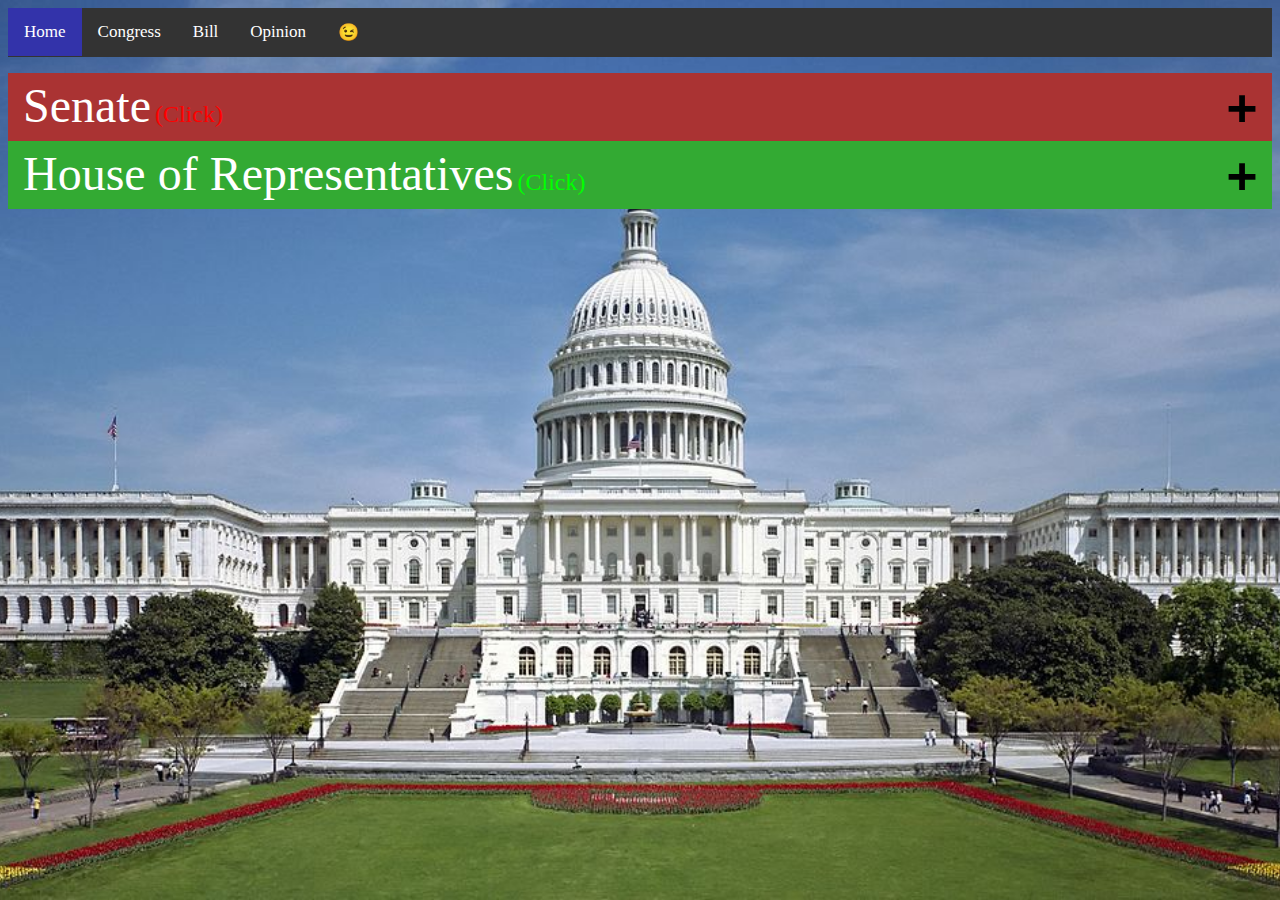
<file: index.html>
<html>
	<head>
		<meta charset="UTF-8"/>
		<meta name="description" content="A website created for our Government class."/>
		<meta name="author" content="Tim And Justus"/>
		<meta name="viewport" content="width=device-width,initial-scale=1.0"/>
		<title>Tim and Justus School Project</title>
		<link rel="stylesheet" href="css/navigation.css"/>
		<link rel="stylesheet" href="css/sspoiler.css"/>
		<link rel="stylesheet" href="css/hspoiler.css"/>
		<style>
			body {
				background-image: url("images/background.jpg");
				background-size: cover;
				background-position: center;
				background-attachment: fixed;
			}
			.right {
				float: right;
			}
		</style>
	</head>
	<body>
		<div class="navigation">
			<a class="active">Home</a>
			<a href="congress.html">Congress</a>
			<a href="bill.html">Bill</a>
			<a href="opinion.html">Opinion</a>
			<a class="right" href="https://stayhipp.com/wp-content/uploads/2018/12/chunkus.jpg">😉</a>
		</div>
		<p/>
		<div class="congress">
			<div class="spoiler">
				<input type="checkbox" id="spoilerid_1"/>
				<label for="spoilerid_1">
					<font color="white" size="15">Senate</font> <font color="red" size="5">(Click)</font>
				</label>
				<div class="spoiler_body">
					<p>
						<font color="white">There are two Senators per state, making the maximum of 100 Senators.
					</p>
					<p>
						Senators are elected for six year terms. They also do not have any term limits, so they can be a Senator for as long as their constituents stay following them.
					</p>
					<p>
						You must be at least 30 years old and have lived in the United States for the past nine years.</font>
					</p>
					<a href="https://en.wikipedia.org/wiki/Josh_Hawley"><img src="images/josh.jpeg"></a>
					<a href="https://en.wikipedia.org/wiki/Roy_Blunt"><img src="images/roy.jpeg"></a>
				</div>
			</div>
			<div class="spoiler1">
				<input type="checkbox" id="spoilerid_2"/>
				<label for="spoilerid_2">
					<font color="white" size="15">House of Representatives</font> <font color="lime" size="5">(Click)</font>
				</label>
				<div class="spoiler1_body">
					<p>
						<font color="white">Representatives are numbered by a state's population. In Missouri, there are eight representatives. According to the Permanent Apportionment Act of 1929, the number of Representatives is fixed on 435 members.
					</p>
					<p>
						Representatives have two year terms. This is because there are four times as many Representatives than there are Senators. Like Senators, they also do not have term limits.
					</p>
					<p>
						You must be at least 25 years old and have lived in the United States for the past seven years. You have to live in the state you want to represent.</font>
					</p>
					<a href="https://en.wikipedia.org/wiki/Jason_Smith_(politician)"><img src="images/jason.jpeg"></a>
					<a href="https://en.wikipedia.org/wiki/Ann_Wagner"><img src="images/ann.jpeg"></a>
					<a href="https://en.wikipedia.org/wiki/Billy_Long"><img src="images/billy.jpeg"></a>
					<a href="https://en.wikipedia.org/wiki/Emanuel_Cleaver"><img src="images/emanuel.jpeg"></a>
					<a href="https://en.wikipedia.org/wiki/Vicky_Hartzler"><img src="images/vicky.jpeg"></a>
					<a href="https://en.wikipedia.org/wiki/Lacy_Clay"><img src="images/lacy.jpeg"></a>
					<a href="https://en.wikipedia.org/wiki/Sam_Graves"><img src="images/sam.jpeg"></a>
					<a href="https://en.wikipedia.org/wiki/Blaine_Luetkemeyer"><img src="images/blaine.jpeg"></a>
				</div>
			</div>
		</div>
	</body>
</html>
</file>
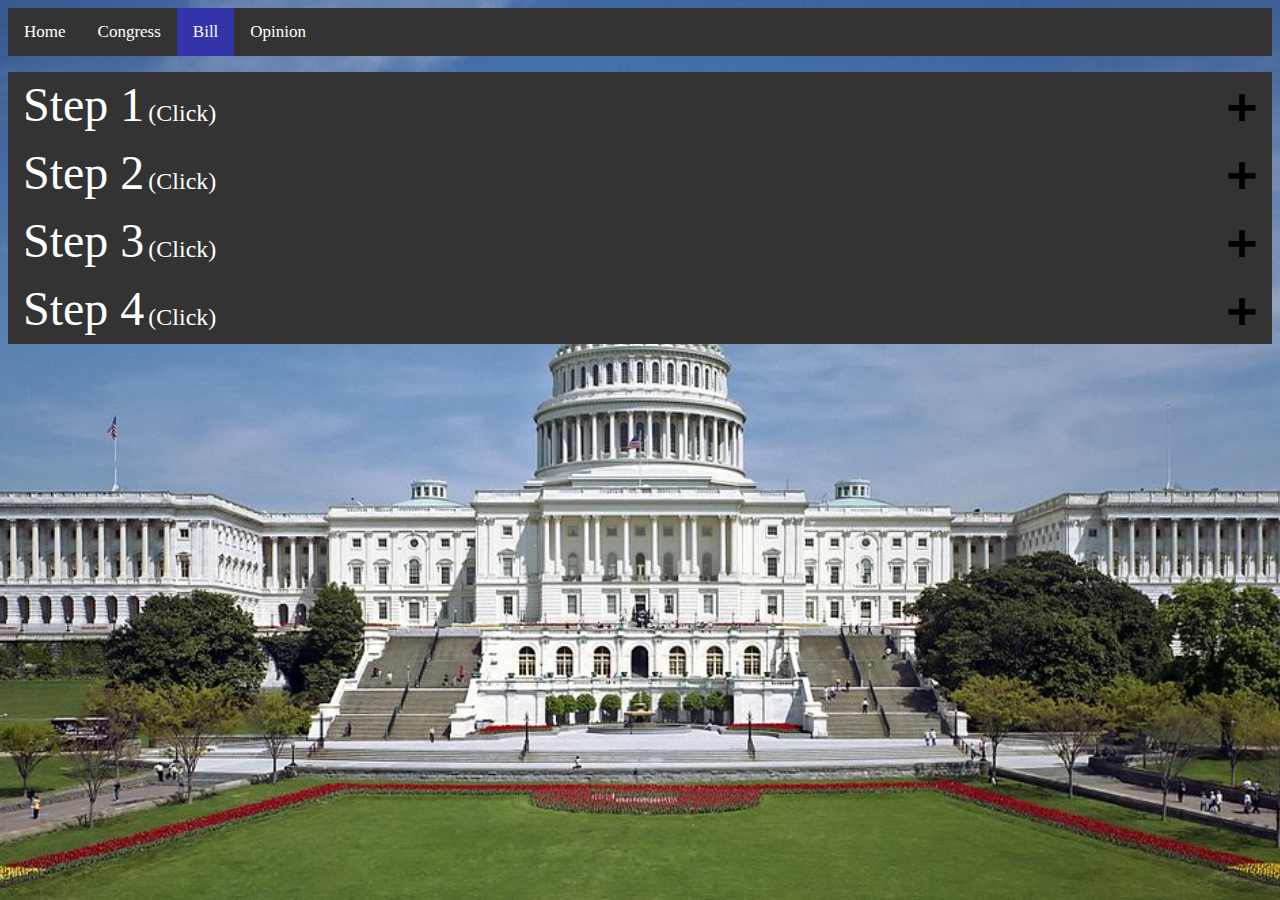
<file: bill.html>
<html>
	<head>
		<meta charset="UTF-8"/>
		<meta name="description" content="A website created for our Government class."/>
		<meta name="author" content="Tim And Justus"/>
		<meta name="viewport" content="width=device-width,initial-scale=1.0"/>
		<title>Tim and Justus School Project</title>
		<link rel="stylesheet" href="css/navigation.css"/>
		<link rel="stylesheet" href="css/spoiler.css"/>
		<style>
			
			body {
				background-image: url("images/background.jpg");
				background-size: cover;
				background-position: center;
				background-attachment: fixed;
			}
		</style>
	</head>
	<body>
		<div class="navigation">
			<a href="index.html">Home</a>
			<a href="congress.html">Congress</a>
			<a class="active">Bill</a>
			<a href="opinion.html">Opinion</a>
		</div>
		<p>
		<div class="congress">
			<div class="spoiler">
				<input type="checkbox" id="spoilerid_1"/>
				<label for="spoilerid_1">
					<font color="white" size="15">Step 1</font> <font color="white" size="5">(Click)</font>
				</label>
				<div class="spoiler_body">
					<p>
						<font color="white">Any member can introduce a piece of legislation.</font>
					</p>
				</div>
			</div>
			<div class="spoiler">
				<input type="checkbox" id="spoilerid_2"/>
				<label for="spoilerid_2">
					<font color="white" size="15">Step 2</font> <font color="white" size="5">(Click)</font>
				</label>
				<div class="spoiler_body">
					<p>
						<font color="white">The bill is referred to the appropriate committee by the Speaker of the House or the presiding officer in the Senate. Most often, the actual referral decision is made by the House or Senate parliamentarian. Bills may be referred to more than one committee and it may be split so that parts are sent to different committees. The Speaker of the House may set time limits on committees. Bills are placed on the calendar of the committee to which they have been assigned. Failure to act on a bill is equivalent to killing it. Bills in the House can only be released from committee without a proper committee vote by a discharge petition signed by a majority of the House membership (218 members).</font>
					</p>
				</div>
			</div>
			<div class="spoiler">
				<input type="checkbox" id="spoilerid_3"/>
				<label for="spoilerid_3">
					<font color="white" size="15">Step 3</font> <font color="white" size="5">(Click)</font>
				</label>
				<div class="spoiler_body">
					<p>
						<font color="white">Members from each house form a conference committee and meet to work out the differences. The committee is usually made up of senior members who are appointed by the presiding officers of the committee that originally dealt with the bill. The representatives from each house work to maintain their version of the bill. If the Conference Committee reaches a compromise, it prepares a written conference report, which is submitted to each chamber. The conference report must be approved by both the House and the Senate.</font>
					</p>
				</div>
			</div>
			<div class="spoiler">
				<input type="checkbox" id="spoilerid_4"/>
				<label for="spoilerid_4">
					<font color="white" size="15">Step 4</font> <font color="white" size="5">(Click)</font>
				</label>
				<div class="spoiler_body">
					<p>
						<font color="white">A bill becomes law if signed by the President or if not signed within 10 days and Congress is in session. Once a bill is signed by the President or his veto is overridden by both houses it becomes a law and is assigned an official number.</font>
					</p>
				</div>
			</div>
		</div>
	</body>
</html>
</file>
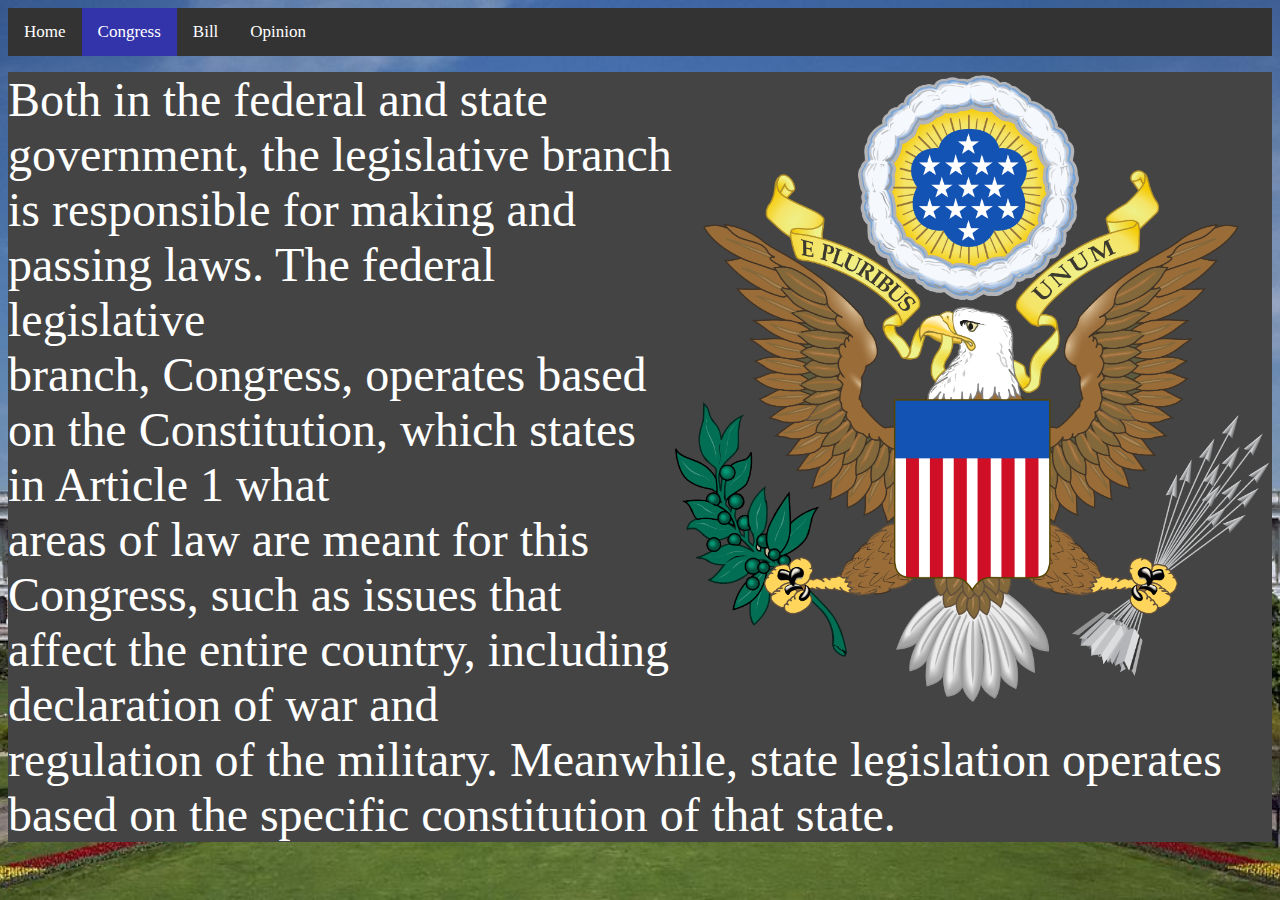
<file: congress.html>
<html>
	<head>
		<meta charset="UTF-8"/>
		<meta name="description" content="A website created for our Government class."/>
		<meta name="author" content="Tim And Justus"/>
		<meta name="viewport" content="width=device-width,initial-scale=1.0"/>
		<title>Tim and Justus School Project</title>
		<link rel="stylesheet" href="css/navigation.css"/>
		<style>
			
			body {
				background-image: url("images/background.jpg");
				background-size: cover;
				background-position: center;
				background-attachment: fixed;
			}
		</style>
	</head>
	<body>
		<div class="navigation">
			<a href="index.html">Home</a>
			<a class="active">Congress</a>
			<a href="bill.html">Bill</a>
			<a href="opinion.html">Opinion</a>
		</div>
		<p>
		<div class="congress">
			<img src="images/seal.png" alt="U.S. Seal" style="float:right;width:600px;length:600px;">
			<font color="white" size="14">Both in the federal and state government, the legislative branch is responsible for making and passing laws. The federal legislative<br>branch, Congress, operates based on the Constitution, which states in Article 1 what<br>areas of law are meant for this Congress, such as issues that affect the entire country, including declaration of war and<br>regulation of the military. Meanwhile, state legislation operates based on the specific constitution of that state.</font>
		</div>
	</body>
</html>
</file>
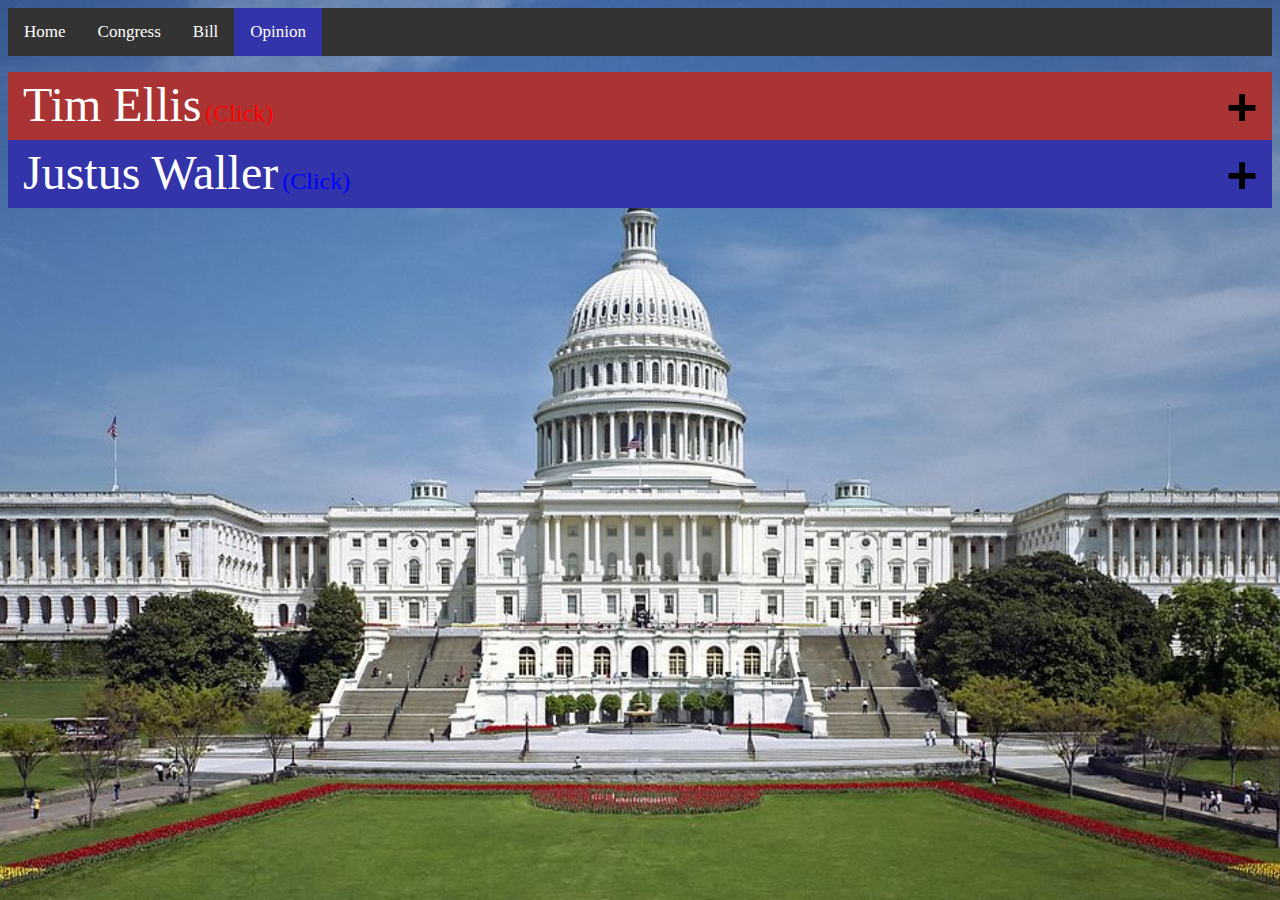
<file: opinion.html>
<html>
	<head>
		<meta charset="UTF-8"/>
		<meta name="description" content="A website created for our Government class."/>
		<meta name="author" content="Tim And Justus"/>
		<meta name="viewport" content="width=device-width,initial-scale=1.0"/>
		<title>Tim and Justus School Project</title>
		<link rel="stylesheet" href="css/navigation.css"/>
		<link rel="stylesheet" href="css/tspoiler.css"/>
		<link rel="stylesheet" href="css/jspoiler.css"/>
		<style>
			
			body {
				background-image: url("images/background.jpg");
				background-size: cover;
				background-position: center;
				background-attachment: fixed;
			}
		</style>
	</head>
	<body>
		<div class="navigation">
			<a href="index.html">Home</a>
			<a href="congress.html">Congress</a>
			<a href="bill.html">Bill</a>
			<a class="active">Opinion</a>
		</div>
		<p>
		<div class="congress">
			<div class="spoiler">
				<input type="checkbox" id="spoilerid_1"/>
				<label for="spoilerid_1">
					<font color="white" size="15">Tim Ellis</font> <font color="red" size="5">(Click)</font>
				</label>
				<div class="spoiler_body">
					<p>
						<font color="white">I wouldn’t want to be apart of any branch of the government because I don’t get into politics like other people do. This branch, along with the executive branch, can impact anyone’s life. The creation of a law can impact heavily on the entire population if it has a strong enough power.</font>
					</p>
				</div>
			</div>
			<div class="spoiler1">
				<input type="checkbox" id="spoilerid_2"/>
				<label for="spoilerid_2">
					<font color="white" size="15">Justus Waller</font> <font color="blue" size="5">(Click)</font>
				</label>
				<div class="spoiler1_body">
					<p>
						<font color="white">I would not want to be part of this branch because it has a large part in the decision making process in the laws and rights of people of the United States. I would not like to make laws because they can have major consequences that lead to something worse than what you were trying to prevent. If my whole life was consisted of making rules and laws it would not be very fun or eventful. </font>
					</p>
				</div>
			</div>
		</div>
	</body>
</html>
</file>
<file: css/navigation.css>
.navigation {
	overflow: hidden;
	background-color: #333;
}
.navigation a {
	float: left;
	color: #fff;
	text-align: center;
	padding: 14px 16px;
	text-decoration: none;
	font-size: 17;
}
.navigation a:hover {
	background-color: #ddd;
	color: black;
}
.navigation a.active {
	background-color: #33a;
	color: white;
}
.congress {
	overflow: hidden;
	background-color: #444;
}
</file>
<file: css/sspoiler.css>
.spoiler > input + label:after{
  content: "+";
  float: right;
  font-family: monospace;
  font-size: 50px;
  font-weight: bold;}
.spoiler > input:checked + label:after{
  content: "-";
  float: right;
  font-family: monospace;
  font-size: 50px;
  font-weight: bold;}
.spoiler > input{display:none;}
.spoiler > input + label , .spoiler > .spoiler_body{
  background:#a33;
  padding:5px 15px;
  overflow:hidden;
  width:100%;
  box-sizing: border-box;
  display: block;}
.spoiler > input + label + .spoiler_body{display:none;}
.spoiler > input:checked + label + .spoiler_body{display: block;}
.spoiler > .spoiler_body{
  background: #533;
  border: 3px solid #a33;
  border-top: none;}
</file>
<file: css/hspoiler.css>
.spoiler1 > input + label:after{
  content: "+";
  float: right;
  font-family: monospace;
  font-size: 50px;
  font-weight: bold;}
.spoiler1 > input:checked + label:after{
  content: "-";
  float: right;
  font-family: monospace;
  font-size: 50px;
  font-weight: bold;}
.spoiler1 > input{display:none;}
.spoiler1 > input + label , .spoiler1 > .spoiler1_body{
  background:#3a3;
  padding:5px 15px;
  overflow:hidden;
  width:100%;
  box-sizing: border-box;
  display: block;}
.spoiler1 > input + label + .spoiler1_body{display:none;}
.spoiler1 > input:checked + label + .spoiler1_body{display: block;}
.spoiler1 > .spoiler1_body{
  background: #353;
  border: 3px solid #3a3;
  border-top: none;}
</file>
<file: css/spoiler.css>
.spoiler > input + label:after{
  content: "+";
  float: right;
  font-family: monospace;
  font-size: 50px;
  font-weight: bold;}
.spoiler > input:checked + label:after{
  content: "-";
  float: right;
  font-family: monospace;
  font-size: 50px;
  font-weight: bold;}
.spoiler > input{display:none;}
.spoiler > input + label , .spoiler > .spoiler_body{
  background:#333;
  padding:5px 15px;
  overflow:hidden;
  width:100%;
  box-sizing: border-box;
  display: block;}
.spoiler > input + label + .spoiler_body{display:none;}
.spoiler > input:checked + label + .spoiler_body{display: block;}
.spoiler > .spoiler_body{
  background: #444;
  border: 3px solid #333;
  border-top: none;}
</file>
<file: css/tspoiler.css>
.spoiler > input + label:after{
  content: "+";
  float: right;
  font-family: monospace;
  font-size: 50px;
  font-weight: bold;}
.spoiler > input:checked + label:after{
  content: "-";
  float: right;
  font-family: monospace;
  font-size: 50px;
  font-weight: bold;}
.spoiler > input{display:none;}
.spoiler > input + label , .spoiler > .spoiler_body{
  background:#a33;
  padding:5px 15px;
  overflow:hidden;
  width:100%;
  box-sizing: border-box;
  display: block;}
.spoiler > input + label + .spoiler_body{display:none;}
.spoiler > input:checked + label + .spoiler_body{display: block;}
.spoiler > .spoiler_body{
  background: #533;
  border: 3px solid #a33;
  border-top: none;}
</file>
<file: css/jspoiler.css>
.spoiler1 > input + label:after{
  content: "+";
  float: right;
  font-family: monospace;
  font-size: 50px;
  font-weight: bold;}
.spoiler1 > input:checked + label:after{
  content: "-";
  float: right;
  font-family: monospace;
  font-size: 50px;
  font-weight: bold;}
.spoiler1 > input{display:none;}
.spoiler1 > input + label , .spoiler1 > .spoiler1_body{
  background:#33a;
  padding:5px 15px;
  overflow:hidden;
  width:100%;
  box-sizing: border-box;
  display: block;}
.spoiler1 > input + label + .spoiler1_body{display:none;}
.spoiler1 > input:checked + label + .spoiler1_body{display: block;}
.spoiler1 > .spoiler1_body{
  background: #335;
  border: 3px solid #33a;
  border-top: none;}
</file>
